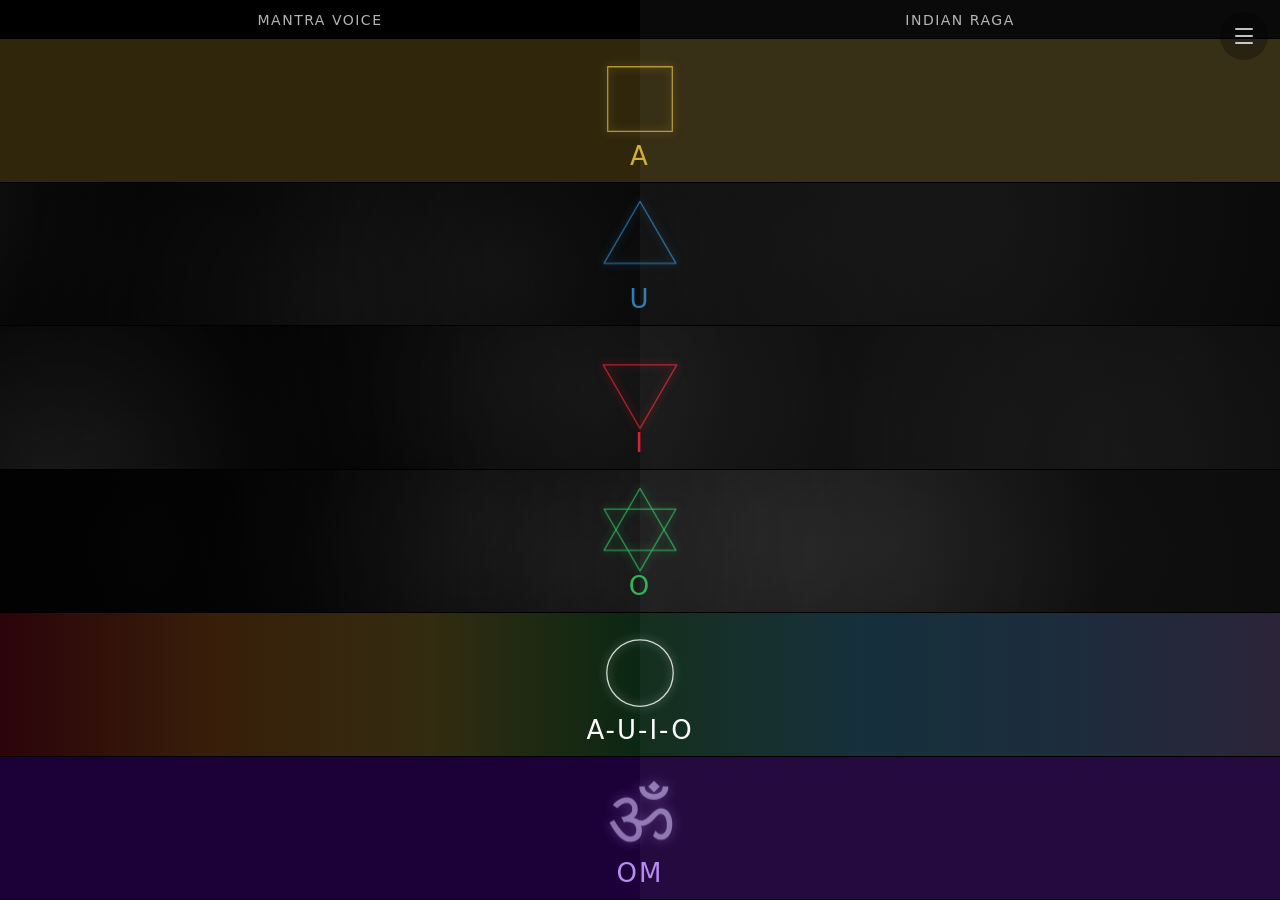
<file: android/app/src/main/assets/web/index.html>
<!doctype html>
<html lang="en">
<head>
<meta charset="utf-8">
<meta name="viewport" content="width=device-width, initial-scale=1, maximum-scale=1, user-scalable=no, viewport-fit=contain">
<title>Mantra Room</title>
<link rel="stylesheet" href="app.css">
</head>
<body>


<!-- EXPLORE: folders, one line each; open one to see its details -->
<section id="home" class="screen">
  <header class="top">
    <button class="icon" id="exploreClose" aria-label="Back">&#10005;</button>
    <div class="title small">Additional modules</div>
    <span class="icon"></span>
  </header>
  <button class="card folder" id="toJourney"><span class="cardTitle">Journey</span><span class="cardLine">The guide that explains everything, then each element in turn</span></button>
  <button class="card folder" id="toBreath"><span class="cardTitle">Pranayama</span><span class="cardLine">Breathing with a ball that grows and rests, with a countdown</span></button>
  <button class="card folder" id="toEdu"><span class="cardTitle">Education</span><span class="cardLine">The philosophy and the natural order of the elements</span></button>
  <button class="card folder" id="toElements">
    <span class="rainbowStripe"></span>
    <span class="cardTitle">Elements</span><span class="cardLine">Six sounds to sing along, one at a time</span></button>
  <button class="card folder" id="toGuide"><span class="cardTitle">Guide</span><span class="cardLine">The chakra toning alone, with visualizations</span></button>
  <button class="card folder" id="toRoom"><span class="cardTitle">Room lights</span><span class="cardLine">Mock-up: the Mantra Room lights breathe with your sound over Bluetooth</span></button>
  <button class="card folder" id="toTimer"><span class="cardTitle">Timer and bell</span><span class="cardLine">How long a session lasts, a soft bell at the end</span></button>
  <button class="card folder" id="toJournal"><span class="cardTitle">Journal</span><span class="cardLine">Your days of practice, on this phone only</span></button>
  <button class="card folder" id="toSettings"><span class="cardTitle">About</span><span class="cardLine">Credits and the version</span></button>
</section>

<!-- EDUCATION: a folder of folders -->
<section id="edu" class="screen">
  <header class="top">
    <button class="icon" id="eduClose" aria-label="Back">&#10005;</button>
    <div class="title small">Education</div>
    <span class="icon"></span>
  </header>
  <button class="card folder" id="toPhilo"><span class="cardTitle">Philosophy</span><span class="cardLine">One white light, the way of the sounds, from vision to voice</span></button>
  <button class="card folder" id="toOrder"><span class="cardTitle">Natural order</span><span class="cardLine">Earth carries water, water feeds fire, fire lifts air</span></button>
</section>

<!-- ROOM LIGHTS: a MOCK-UP, no Bluetooth is used yet -->
<section id="room" class="screen">
  <header class="top">
    <button class="icon" id="roomClose" aria-label="Back">&#10005;</button>
    <div class="title small">Room lights</div>
    <span class="icon"></span>
  </header>
  <div class="mockBadge">MOCK-UP &#183; nothing is sent, no Bluetooth is used yet</div>
  <div class="label">In the Mantra Room the app waits for you. You choose your sound, and the lights (Aputure) take its colour and breathe with it over Bluetooth.</div>
  <div class="roomPreview" id="roomPreview"><canvas class="roomBall" id="roomBall"></canvas></div>
  <div class="roomState" id="roomState">Not connected</div>
  <div class="choice" id="roomLights"></div>
  <button class="card folder" id="roomConnect"><span class="cardTitle">Connect to the room</span><span class="cardLine">Pretends to find four Aputure lights; the preview above is what they would show</span></button>
  <div class="choice" id="roomSounds"></div>
</section>

<!-- TIMER -->
<section id="timer" class="screen">
  <header class="top">
    <button class="icon" id="timerClose" aria-label="Back">&#10005;</button>
    <div class="title small">Timer and bell</div>
    <span class="icon"></span>
  </header>
  <div class="label">Session length; the sound fades and a soft bowl rings at the end</div>
  <div class="choice" id="timerChoice">
    <button data-min="0">Off</button><button data-min="5">5</button><button data-min="10">10</button>
    <button data-min="20">20</button><button data-min="30">30</button><button data-min="45">45</button>
  </div>
  <div class="hint">Plays with the screen off. No account, no internet, nothing leaves the phone.</div>
</section>

<!-- GUIDE -->
<section id="guide" class="screen black">
  <canvas id="milk"></canvas>
  <div class="overlay" id="guideOverlay">
    <div class="ovTop">
      <button class="icon" id="guideClose" aria-label="Close">&#10005;</button>
      <div class="ovTitle" id="presetName"></div>
      <button class="icon small" id="guideTimer" aria-label="Timer"></button>
    </div>
    <div class="ovBottom">
      <div class="progress" id="guideProgress"><div id="guideBar"></div></div>
      <div class="ovRow">
        <span class="time" id="guideTime">0:00</span>
        <button class="play" id="guidePlay" aria-label="Play">Play</button>
        <span class="time" id="guideDur">0:00</span>
      </div>
      <div class="vizBar"><span class="vizLabel">Visualization</span><div class="vizList" id="vizList"></div></div>
      <div class="ovRow small">
        <button class="quiet" id="stylePrev" aria-label="Previous style">&#8249;</button>
        <label class="toggle"><input type="checkbox" id="autoStyle" checked><span></span>Auto</label>
        <button class="quiet" id="styleOpen" aria-label="All styles">All &#8250;</button>
      </div>
    </div>
  </div>
  <div class="sheet" id="styleSheet">
    <div class="sheetHead"><span>Visual style</span><button class="icon" id="styleClose" aria-label="Close">&#10005;</button></div>
    <div class="sheetList" id="styleList"></div>
  </div>
</section>

<!-- ELEMENTS -->
<!-- THE FIRST SCREEN (Marko 10.11.2026: "This should be the first screen ... so user can play any chakra") -->
<section id="elements" class="screen black on">
  <div class="stripes" id="stripes"></div>
  <button class="moreBtn" id="toModules" aria-label="Additional modules"><i></i><i></i><i></i></button>
</section>

<!-- ONE ELEMENT, FULL SCREEN -->
<section id="element" class="screen black">
  <canvas id="elCanvas"></canvas>
  <div class="fpsLine" id="fpsLine"></div>
  <div class="elLabel" id="elLabel"></div>
</section>

<!-- BREATH (Marko 10.11.2026: pranayama and the popular patterns, a countdown for each phase, the circle breathing) -->
<section id="breath" class="screen">
  <header class="top">
    <button class="icon" id="breathClose" aria-label="Close">&#10005;</button>
    <div class="title small">Pranayama</div>
    <button class="icon small" id="breathCue" aria-label="Sound cue">&#9835;</button>
  </header>
  <div class="breathStage">
    <div class="breathCircle" id="breathCircle"></div><div class="breathGlow" id="breathGlow"></div>
    <div class="breathCount"><div class="breathNum" id="breathNum"></div><div class="breathWord" id="breathWord">Tap to begin</div></div>
  </div>
  <div class="breathInfo" id="breathInfo"></div>
  <div class="breathClock" id="breathClock">0:00</div>
  <div class="patternList" id="patternList"></div>
  <div class="customRow hide" id="customRow">
    <label>In<input type="number" min="1" max="20" step="0.5" id="cIn"></label>
    <label>Hold<input type="number" min="0" max="30" step="0.5" id="cH1"></label>
    <label>Out<input type="number" min="1" max="30" step="0.5" id="cOut"></label>
    <label>Hold<input type="number" min="0" max="30" step="0.5" id="cH2"></label>
  </div>
</section>

<!-- NATURAL ORDER (Marko 10.11.2026): the elements stacked as in nature, in the body and in the five-ring pagoda -->
<section id="order" class="screen">
  <header class="top">
    <button class="icon" id="orderClose" aria-label="Close">&#10005;</button>
    <div class="title small">Natural order</div>
    <span class="icon"></span>
  </header>
  <div class="orderIntro">Everything begins with honouring nature: the sun and the moon, the stars, the rivers, the trees. The body is a small universe; what lives outside us lives inside us too.</div>
  <svg class="pagoda" id="pagoda" viewBox="0 0 200 330" role="img" aria-label="The five floors of the elements, earth at the bottom, air and space at the top">
    <defs>
      <linearGradient id="rbw" x1="0" x2="1"><stop offset="0" stop-color="#C8102E"/><stop offset=".17" stop-color="#FF8A2B"/><stop offset=".33" stop-color="#E9C84A"/><stop offset=".5" stop-color="#2FB45A"/><stop offset=".67" stop-color="#38B6EC"/><stop offset=".83" stop-color="#5AA2F0"/><stop offset="1" stop-color="#9F7AE0"/></linearGradient>
      <radialGradient id="wat" cx=".35" cy=".3" r=".8"><stop offset="0" stop-color="#FFFFFF" stop-opacity=".9"/><stop offset=".5" stop-color="#DCE6EA" stop-opacity=".35"/><stop offset="1" stop-color="#DCE6EA" stop-opacity=".12"/></radialGradient>
      <radialGradient id="fir" cx=".5" cy=".8" r=".9"><stop offset="0" stop-color="#FFFFFF"/><stop offset=".6" stop-color="#FFF1D8" stop-opacity=".7"/><stop offset="1" stop-color="#FFF1D8" stop-opacity=".15"/></radialGradient>
      <radialGradient id="om" cx=".5" cy=".5" r=".5"><stop offset="0" stop-color="#7F00FF" stop-opacity=".55"/><stop offset="1" stop-color="#7F00FF" stop-opacity="0"/></radialGradient>
    </defs>
    <circle cx="100" cy="30" r="30" fill="url(#om)"/>
    <g class="floor" data-el="ether"><path d="M100,12 C112,26 112,40 100,48 C88,40 88,26 100,12 Z" fill="url(#rbw)"/></g>
    <g class="floor" data-el="air"><path d="M58,62 Q100,104 142,62 Q100,82 58,62 Z" fill="#FFFFFF" fill-opacity=".06" stroke="#EEF4F1" stroke-opacity=".6"/></g>
    <g class="floor" data-el="fire"><path d="M100,92 L146,164 L54,164 Z" fill="#FFFFFF" fill-opacity=".06" stroke="#FFF1D8" stroke-opacity=".6"/></g>
    <g class="floor" data-el="water"><circle cx="100" cy="206" r="40" fill="#FFFFFF" fill-opacity=".06" stroke="#DCE6EA" stroke-opacity=".6"/></g>
    <g class="floor" data-el="earth"><rect x="46" y="250" width="108" height="72" rx="3" fill="#D4AF37"/></g>
  </svg>
  <div class="orderText">
    <p><b>Earth</b> at the bottom, the ground that carries everything. <b>On earth comes water.</b> Where there is water, <b>fire</b> can burn; where there is fire, <b>air</b> rises. Above them all, open space, and the sound of OM.</p>
    <p>This is how the elements sit in nature, in the body, and in the five-ring pagoda of Japan, one element to each floor in the same order. Every element lives in every other, yet this is their natural order: simple enough for a child, deep enough for a lifetime of looking.</p>
    <p class="dim">Tap a floor to sing its sound.</p>
  </div>
</section>

<!-- PHILOSOPHY -->
<section id="philo" class="screen">
  <header class="top">
    <button class="icon" id="philoClose" aria-label="Back">&#10005;</button>
    <div class="title small">Philosophy</div>
    <span class="icon"></span>
  </header>
  <svg class="prism" viewBox="0 0 320 140" role="img" aria-label="One white light enters a prism and leaves as a rainbow">
    <line x1="0" y1="78" x2="128" y2="66" stroke="#FFFFFF" stroke-width="3" stroke-linecap="round" opacity=".95"/>
    <polygon points="160,14 212,110 108,110" fill="rgba(255,255,255,.06)" stroke="rgba(255,255,255,.75)" stroke-width="2"/>
    <g stroke-width="5" stroke-linecap="round" opacity=".9">
      <line x1="186" y1="66" x2="320" y2="40" stroke="#C8102E"/><line x1="186" y1="68" x2="320" y2="52" stroke="#FF8A2B"/>
      <line x1="186" y1="70" x2="320" y2="64" stroke="#E9C84A"/><line x1="186" y1="72" x2="320" y2="76" stroke="#2FB45A"/>
      <line x1="186" y1="74" x2="320" y2="88" stroke="#38B6EC"/><line x1="186" y1="76" x2="320" y2="100" stroke="#4B0082"/>
      <line x1="186" y1="78" x2="320" y2="112" stroke="#9F7AE0"/>
    </g>
  </svg>
  <div class="panel">
    <div class="pTitle">The elements in the human being</div>
    <div class="aboutText philo">
      <p>The tantric symbols of the elements and the table of their correspondences, after <b>Marin G Vayu, <i>Secret of the 5 Elements</i></b> (Indian, Tantric order: earth, water, fire, wind, ether). In his words, a person has five levels, and each level is governed by one element, which perceives the world through one sense and expresses itself in one way.</p>
      <div class="elCards">
<div class="elCard"><svg class="elSym" viewBox="0 0 40 40" aria-hidden="true" fill="none" stroke="currentColor" stroke-width="1.6" stroke-linejoin="round"><rect x="8" y="8" width="24" height="24"/></svg><div class="elName">Earth</div><dl><dt>Chakra</dt><dd>Muladhara, base of the spine</dd><dt>Level of the person</dt><dd>Physical</dd><dt>Perceives through (input)</dt><dd>Smell</dd><dt>Shows itself as (output)</dt><dd>Actions</dd><dt>Virtue</dt><dd>Practical</dd><dt>Colour in India</dt><dd>Yellow</dd><dt>Numbers</dt><dd>4 and 8</dd></dl></div>
<div class="elCard"><svg class="elSym" viewBox="0 0 40 40" aria-hidden="true" fill="none" stroke="currentColor" stroke-width="1.6" stroke-linejoin="round"><path d="M6 14 A15 15 0 0 0 34 14 A12 11 0 0 1 6 14 Z"/></svg><div class="elName">Water</div><dl><dt>Chakra</dt><dd>Swadisthana, genital area</dd><dt>Level of the person</dt><dd>Emotional</dd><dt>Perceives through (input)</dt><dd>Taste</dd><dt>Shows itself as (output)</dt><dd>Feelings</dd><dt>Virtue</dt><dd>Compassionate</dd><dt>Colour in India</dt><dd>White</dd><dt>Numbers</dt><dd>2 and 6</dd></dl></div>
<div class="elCard"><svg class="elSym" viewBox="0 0 40 40" aria-hidden="true" fill="none" stroke="currentColor" stroke-width="1.6" stroke-linejoin="round"><path d="M6 9 H34 L20 33 Z"/></svg><div class="elName">Fire</div><dl><dt>Chakra</dt><dd>Manipura, navel</dd><dt>Level of the person</dt><dd>Energetic</dd><dt>Perceives through (input)</dt><dd>Sight (colours)</dd><dt>Shows itself as (output)</dt><dd>Words</dd><dt>Virtue</dt><dd>Self-confident</dd><dt>Colour in India</dt><dd>Red</dd><dt>Numbers</dt><dd>1 and 5</dd></dl></div>
<div class="elCard"><svg class="elSym" viewBox="0 0 40 40" aria-hidden="true" fill="none" stroke="currentColor" stroke-width="1.6" stroke-linejoin="round"><path d="M20 5 L33 28 H7 Z M20 35 L7 12 H33 Z"/></svg><div class="elName">Wind (air)</div><dl><dt>Chakra</dt><dd>Anahata, height of the chest</dd><dt>Level of the person</dt><dd>Mental</dd><dt>Perceives through (input)</dt><dd>Touch</dd><dt>Shows itself as (output)</dt><dd>Thoughts</dd><dt>Virtue</dt><dd>Understanding</dd><dt>Colour in India</dt><dd>Blue, grey-blue</dd><dt>Numbers</dt><dd>3 and 7</dd></dl></div>
<div class="elCard"><svg class="elSym" viewBox="0 0 40 40" aria-hidden="true" fill="none" stroke="currentColor" stroke-width="1.6" stroke-linejoin="round"><circle cx="20" cy="20" r="14"/></svg><div class="elName">Ether</div><dl><dt>Chakra</dt><dd>Vishuddhi, throat</dd><dt>Level of the person</dt><dd>Spiritual</dd><dt>Perceives through (input)</dt><dd>Hearing (sound)</dd><dt>Shows itself as (output)</dt><dd>Ideas</dd><dt>Virtue</dt><dd>Intuitive</dd><dt>Colour in India</dt><dd>Black</dd><dt>Numbers</dt><dd>0 and 9</dd></dl></div>
      </div>
      <p>The two chakras above the throat carry no element: Ajna, between the eyebrows, is the Moon, and Sahasrara, at the crown, is the Sun. The author notes that the senses of wind and earth can be swapped by another logic (air carries scents, solid things are touched); his advice is to follow the Hindu tradition if you are unsure, or the logic closest to your own experience. Colours differ from place to place too: find your own.</p>
    </div>
  </div>
  <div class="panel">
    <div class="pTitle">The way of the sounds</div>
    <div class="aboutText philo">
      <p>Everything starts with honouring nature: the sun and the moon, the stars, the rivers, the trees and the birds. The body is a yantra, a small universe; the sun, the moon and the river live in us too.</p>
      <p>Everything begins as <b>vision</b>. In the silence of <b>OM</b>, pure violet, a creative seeing is born.</p>
      <p>Vision flows into <b>Water</b>, U. Water has no colour of its own; it reflects. It is creativity, the creative energy of a human being, the mood within us. Yet water needs ground: without earth it has nowhere to land and cannot move.</p>
      <p><b>Earth</b>, A, is the one true colour: grounding gold. Living matter, the body, our daily work, the joy of being here in a body.</p>
      <p>On that ground <b>Fire</b>, I, is kindled. Not a colour but pure energy: the strength of the body, rising to do the work the vision asks for.</p>
      <p>The work comes home in <b>Air</b>, O. No colour, only connection. Beyond sight we feel one another; the fruit of all work is to serve each other's growth.</p>
      <p>Then the <b>throat</b>, A-U-I-O, gives it a voice in every colour of the rainbow. Yoga names four levels of speech: <b>Vaikhari</b>, the spoken word everybody hears; <b>Madhyama</b>, the inner word of thought and feeling; <b>Pashyanti</b>, the seeing word, an image before words; <b>Para</b>, the silent source. A truth spoken on all four is simple enough for a child of four and deep enough to satisfy a philosopher.</p>
      <p>Sing each vowel on one breath, plainly, and let the next breath come by itself.</p>
    </div>
  </div>
</section>

<!-- JOURNAL -->
<section id="journal" class="screen">
  <header class="top">
    <button class="icon" id="journalClose" aria-label="Back">&#10005;</button>
    <div class="title small">Journal</div>
    <span class="icon"></span>
  </header>
  <div class="streak" id="streak"></div>
  <div class="panel">
    <div class="pTitle">Your practice</div>
    <div id="logSummary"></div>
    <div class="logList" id="logList"></div>
  </div>
</section>

<!-- SETTINGS / ABOUT -->
<section id="settings" class="screen">
  <header class="top">
    <button class="icon" id="settingsClose" aria-label="Close">&#10005;</button>
    <div class="title small">About</div>
    <span class="icon"></span>
  </header>
  <div class="panel">
    <div class="pTitle">What it is</div>
    <div class="aboutText">A sing-along meditation: six songs, one vowel each, A, U, I, O, A-U-I-O and OM. Choose a song, sing its vowel with the melody, and rest in the sound.</div>
  </div>
  <div class="panel">
    <div class="pTitle">Credits</div>
    <div class="aboutText">Chakra toning (raga, held notes) and the element songs: DJ Mantra.
      Visuals: butterchurn (MIT, Jordan Berg), a WebGL MilkDrop engine, with the butterchurn-presets collection
      (MIT; the presets are by the MilkDrop community, their authors in each name).</div>
  </div>
  <div class="panel">
    <div class="pTitle">Web page</div>
    <div class="aboutText"><a class="webLink" id="webLink" href="#">mantraroom.pages.dev</a></div>
  </div>
  <div class="version" id="version"></div>
  <div class="copyright">© 2026 Mantra Productions</div>
</section>

<script src="vendor/butterchurn.min.js"></script>
<script src="vendor/butterchurnPresets.min.js"></script>
<script src="elements.js"></script>
<script src="app.js"></script>
</body>
</html>
</file>
<file: android/app/src/main/assets/web/app.css>
/* Chakra and Elements Toning (Mantra). TRAIL language (MANTRA_MANIFEST language-trail.md): one solid amber action per
   screen, choices as one bar with the chosen part raised, quiet actions as amber words. Chakra colours from
   chakra-colors.md. Margins 16 px on every side inside the system bars (the activity pads by the bars). */
:root{
  --ground:#14161A; --panel:#1C2026; --raised:#2C323A; --line:#2A2F36; --text:#E6E8EA; --dim:#8A9199;
  --amber:#E8A64B;
  --earth:#D4AF37; --water:#DCE6EA; --fire:#FFF1D8; --air:#EEF4F1; --om:#7F00FF;
  /* Marko 10.11.2026: only Earth (gold) and OM (violet) are colours; water reflects, fire is light, air is a haze */
  --rainbow:linear-gradient(90deg,#C8102E,#FF8A2B,#E9C84A,#2FB45A,#38B6EC,#5AA2F0,#9F7AE0);
}
*{box-sizing:border-box;-webkit-tap-highlight-color:transparent}
html,body{margin:0;height:100%;background:var(--ground);color:var(--text);
  font-family:system-ui,-apple-system,"Segoe UI",Roboto,sans-serif;overflow:hidden;user-select:none}
button{font:inherit;color:inherit;background:none;border:0;padding:0;cursor:pointer}
.screen{position:absolute;inset:0;display:none;flex-direction:column;padding:16px;overflow-y:auto}
.screen.on{display:flex}
.screen.black{background:#000;padding:0;overflow:hidden}
.top{display:flex;align-items:center;justify-content:space-between;gap:12px;margin-bottom:8px}
.title{font-size:26px;font-weight:600;line-height:1.15;letter-spacing:.2px}
.title.small{font-size:20px}
.icon{width:44px;height:44px;border-radius:22px;font-size:22px;display:flex;align-items:center;justify-content:center;color:var(--dim)}
.icon.small{width:auto;padding:0 10px;font-size:14px}
.streak{color:var(--dim);font-size:14px;min-height:20px;margin:4px 0 16px}
.card{display:flex;flex-direction:column;align-items:flex-start;gap:6px;width:100%;text-align:left;
  background:var(--panel);border-radius:16px;padding:18px 18px;margin-bottom:12px;border:1px solid var(--line)}
.card.action{background:var(--amber);color:#14161A;border-color:var(--amber)}
.card.action .cardLine{color:#3A2A10}
.cardTitle{font-size:22px;font-weight:600}
.cardLine{font-size:14px;color:var(--dim)}
.cardStripes{display:flex;gap:4px;width:100%}
.cardStripes i{flex:1;height:6px;border-radius:3px}
.c-earth{background:var(--earth)} .c-water{background:var(--water)} .c-fire{background:var(--fire)}
.c-air{background:var(--air)} .c-ether{background:var(--rainbow)}
.label{color:var(--dim);font-size:13px;margin:12px 2px 8px}
.choice{display:flex;background:var(--panel);border-radius:12px;padding:3px;gap:3px;border:1px solid var(--line)}
.choice button{flex:1;padding:11px 0;border-radius:9px;color:var(--dim);font-size:15px;min-height:44px}
.choice button.sel{background:var(--raised);color:var(--text);font-weight:600}
.hint{color:var(--dim);font-size:12px;margin:16px 2px 0;line-height:1.4}
.quiet{color:var(--amber);font-size:15px;padding:10px 6px;min-height:44px}

/* guide */
#milk,#elCanvas{position:absolute;inset:0;width:100%;height:100%;display:block}
.overlay{position:absolute;inset:0;display:flex;flex-direction:column;justify-content:space-between;padding:16px;
  transition:opacity .8s;pointer-events:none}
.overlay.hide{opacity:0}
.overlay>*{pointer-events:auto}
.overlay.hide>*{pointer-events:none}
.ovTop{display:flex;align-items:center;gap:8px;background:rgba(0,0,0,.45);border-radius:22px}
.ovTitle{flex:1;font-size:13px;color:#CCD;white-space:nowrap;overflow:hidden;text-overflow:ellipsis;text-align:center}
.ovBottom{background:rgba(0,0,0,.55);border-radius:16px;padding:12px 12px 6px}
.progress{height:18px;display:flex;align-items:center}
.progress div{height:3px;background:var(--amber);border-radius:2px;width:0}
.progress{background:linear-gradient(var(--raised),var(--raised)) center/100% 3px no-repeat}
.ovRow{display:flex;align-items:center;justify-content:space-between;gap:8px}
.time{font-size:13px;color:var(--dim);min-width:44px;font-variant-numeric:tabular-nums}
.time:last-child{text-align:right}
.play{background:var(--amber);color:#14161A;font-weight:600;border-radius:12px;padding:12px 34px;min-height:48px;font-size:17px}
.toggle{display:flex;align-items:center;gap:8px;color:var(--text);font-size:15px}
.toggle input{display:none}
.toggle span{width:38px;height:22px;border-radius:11px;border:2px solid var(--dim);position:relative}
.toggle span:after{content:"";position:absolute;top:2px;left:2px;width:14px;height:14px;border-radius:7px;background:var(--dim);transition:left .2s}
.toggle input:checked+span{background:var(--amber);border-color:var(--amber)}
.toggle input:checked+span:after{left:18px;background:#14161A}
.sheet{position:absolute;left:16px;right:16px;bottom:16px;top:30%;background:var(--panel);border-radius:16px;
  display:none;flex-direction:column;border:1px solid var(--line)}
.sheet.on{display:flex}
.sheetHead{display:flex;align-items:center;justify-content:space-between;padding:6px 6px 6px 16px;font-weight:600}
.sheetList{overflow-y:auto;padding:0 8px 8px}
.sheetList button{display:flex;justify-content:space-between;width:100%;text-align:left;padding:13px 10px;border-bottom:1px solid var(--line);font-size:15px}
.sheetList button small{color:var(--dim);font-size:12px}
.sheetList button.sel:after{content:"\2713";color:var(--amber)}
.sheetList .group{color:var(--dim);font-size:12px;padding:12px 10px 4px}

/* elements */
.stripes{position:absolute;inset:0;display:flex;flex-direction:column}
.stripe{flex:1;position:relative;overflow:hidden;border-bottom:1px solid #000}
.stripe canvas{position:absolute;inset:0;width:100%;height:100%}
.stripe .sLabel{position:absolute;left:20px;top:50%;transform:translateY(-50%);display:flex;align-items:baseline;gap:14px}
.stripe .vowel{font-size:40px;font-weight:300;letter-spacing:2px}
.stripe .name{font-size:15px;opacity:.85}
.stripe .name small{display:block;font-size:12px;opacity:.7}
.floatClose{position:absolute;right:12px;top:12px;background:rgba(0,0,0,.4)}
.elLabel{position:absolute;left:16px;right:16px;bottom:24px;text-align:center;font-size:15px;color:#DDD;transition:opacity 1.5s}
.elLabel.hide{opacity:0}
.elLabel small{display:block;font-size:13px;color:#AAA;margin-top:6px;line-height:1.45}
.philo p{margin:0 0 10px}
.philo b{color:var(--text);font-weight:600}

/* breath: a soft luminous circle, no hue (air is connection, not a colour) */
#breath{overflow-y:auto}
.breathStage{display:flex;align-items:center;justify-content:center;position:relative;min-height:300px;flex:none}
.breathCircle{width:62vw;height:62vw;max-width:280px;max-height:280px;border-radius:50%;
  background:radial-gradient(circle,rgba(255,255,255,.55),rgba(238,244,241,.18) 55%,rgba(238,244,241,.02) 72%);
  box-shadow:0 0 60px rgba(238,244,241,.12);transform:scale(.5)}
.breathCount{position:absolute;text-align:center}
.breathNum{font-size:64px;font-weight:200;line-height:1;color:#FFF;font-variant-numeric:tabular-nums;min-height:64px}
.breathWord{font-size:18px;color:var(--text);margin-top:6px}
.breathInfo{color:var(--dim);font-size:13px;line-height:1.45;margin:4px 0 6px;text-align:center}
.breathClock{text-align:center;color:var(--dim);margin:2px 0 10px;font-variant-numeric:tabular-nums}
.patternList{display:grid;grid-template-columns:1fr 1fr;gap:8px;margin-bottom:12px}
.patternList button{background:var(--panel);border:1px solid var(--line);border-radius:12px;color:var(--text);padding:10px;text-align:left;font:inherit}
.patternList button small{display:block;color:var(--dim);font-size:12px;margin-top:2px;white-space:normal}
.patternList button.sel{background:#2C323A;border-color:#5A626C}
.customRow{display:flex;gap:8px;margin-bottom:14px}
.customRow.hide{display:none}
.customRow label{flex:1;display:flex;flex-direction:column;font-size:12px;color:var(--dim);gap:4px}
.customRow input{width:100%;background:var(--panel);border:1px solid var(--line);border-radius:8px;color:var(--text);padding:8px;font:inherit;font-size:16px}

/* settings */
.panel{background:var(--panel);border:1px solid var(--line);border-radius:16px;padding:14px 16px;margin-bottom:12px}
.pTitle{font-weight:600;margin-bottom:8px}
.aboutText{color:var(--dim);font-size:14px;line-height:1.5}
.logList{margin-top:8px;font-size:13px;color:var(--dim);max-height:180px;overflow-y:auto}
.logList div{display:flex;justify-content:space-between;padding:4px 0;border-bottom:1px solid var(--line)}
.version{color:#4A5058;font-size:12px;text-align:center;padding:12px}

.cardStripes i.c-water{background:linear-gradient(90deg,rgba(220,230,234,.25),rgba(220,230,234,.85),rgba(220,230,234,.25))!important}
.cardStripes i.c-fire{background:linear-gradient(90deg,rgba(255,241,216,.35),#FFF1D8,rgba(255,241,216,.35))!important}
.cardStripes i.c-air{background:rgba(238,244,241,.35)!important}
.cardStripes i.c-om{background:var(--om)}

#order{overflow-y:auto}
.orderIntro{color:var(--dim);font-size:15px;line-height:1.5;margin:4px 0 8px}
.pagoda{display:block;width:min(62vw,240px);margin:6px auto 4px}
.pagoda .floor{cursor:pointer}
.orderText p{color:#D5D8DC;font-size:15px;line-height:1.55;margin:0 0 10px}
.orderText b{color:var(--text)}
.orderText .dim{color:var(--dim)}
#breathCue{opacity:.45} #breathCue.on{opacity:1;color:#FFF}

/* START: the logotype alone, Play in its heart; soft coloured light falls on it like theatre spotlights on a surface */
#start{background:#07080A;align-items:center;justify-content:center;overflow:hidden;padding:16px}
.spot{position:absolute;border-radius:50%;filter:blur(60px);opacity:.22;pointer-events:none;animation:drift 24s ease-in-out infinite alternate}
.s1{width:70vw;height:70vw;left:-10vw;top:12vh;background:#D4AF37}
.s2{width:60vw;height:60vw;right:-12vw;top:30vh;background:#7F00FF;animation-delay:-6s}
.s3{width:55vw;height:55vw;left:15vw;bottom:8vh;background:#FFF1D8;opacity:.12;animation-delay:-12s}
.s4{width:45vw;height:45vw;right:5vw;top:5vh;background:#38B6EC;opacity:.10;animation-delay:-18s}
@keyframes drift{from{transform:translate(0,0) scale(1)}to{transform:translate(4vw,-3vh) scale(1.08)}}
.startStage{position:relative;width:min(78vw,340px);aspect-ratio:1/1}
.startLogo{width:100%;height:100%;opacity:.82;filter:drop-shadow(0 0 22px rgba(212,175,55,.25)) drop-shadow(0 0 40px rgba(127,0,255,.18)) blur(.4px)}
.startPlay{position:absolute;left:50%;top:50%;width:30%;aspect-ratio:1/1;transform:translate(-50%,-50%);border-radius:50%;
  background:conic-gradient(#C8102E,#FF8A2B,#E9C84A,#2FB45A,#38B6EC,#5AA2F0,#9F7AE0,#C8102E);padding:5px;
  box-shadow:0 0 30px rgba(255,255,255,.18)}
.startPlay span{display:block;width:100%;height:100%;border-radius:50%;background:#101215;position:relative}
.startPlay span:after{content:"";position:absolute;left:38%;top:28%;border-style:solid;border-width:22px 0 22px 36px;
  border-width:calc(min(78vw,340px)*.065) 0 calc(min(78vw,340px)*.065) calc(min(78vw,340px)*.105);border-color:transparent transparent transparent #F4F7F8}
.startNow{position:absolute;bottom:96px;left:16px;right:16px;text-align:center;color:#AEB4BB;font-size:15px;min-height:20px}
.explore{position:absolute;bottom:24px;left:50%;transform:translateX(-50%);color:#8A9199;font-size:15px;padding:12px 18px;min-height:44px;letter-spacing:.3px}
.card.folder .cardTitle{font-size:20px}
/* breath: grey when small, the pattern's own soft glowing colour as it grows */
.breathCircle{background:radial-gradient(circle,rgba(150,155,160,.30),rgba(130,135,140,.10) 55%,rgba(130,135,140,.02) 72%)!important}
.breathGlow{position:absolute;width:62vw;height:62vw;max-width:280px;max-height:280px;border-radius:50%;opacity:0;transform:scale(.5);filter:blur(6px);pointer-events:none}

/* the rainbow principle (Marko 10.11.2026): one white light breaks into the rainbow; labels in a row take the rainbow
   from left to right; a title gets one continuous rainbow stripe, never colours per word */
.rainbowStripe{display:block;width:100%;height:6px;border-radius:3px;background:linear-gradient(90deg,#C8102E,#FF8A2B,#E9C84A,#2FB45A,#38B6EC,#4B0082,#9F7AE0)}
.prism{display:block;width:100%;max-width:420px;margin:4px auto 14px}
.vizBar{display:flex;align-items:center;gap:10px;margin:6px 0 2px;min-width:0}
.vizLabel{color:#9AA1A9;font-size:13px;flex:none}
.vizList{display:flex;gap:14px;overflow-x:auto;scrollbar-width:none;padding:8px 2px;min-width:0}
.vizList::-webkit-scrollbar{display:none}
.vizList button{flex:none;font-size:15px;white-space:nowrap;opacity:.75;padding:4px 0;border-bottom:2px solid transparent}
.vizList button.sel{opacity:1;border-bottom-color:currentColor;font-weight:600}
.ovRow.small{margin-top:2px}
#element{transition:background 1.2s}
.elLabel{background:rgba(0,0,0,.45);border-radius:14px;padding:10px 14px;color:#F2F2F2}
/* while a song plays the controls come down gently and leave gently (Marko 10.11.2026) */
.overlay{transition:opacity 1.6s ease!important}
.modulesBtn{position:absolute;bottom:24px;left:50%;transform:translateX(-50%);display:flex;flex-direction:column;align-items:center;justify-content:center;gap:8px;
  width:112px;height:112px;border-radius:18px;background:rgba(255,255,255,.04);border:1px solid rgba(255,255,255,.12);color:#AEB4BB;font-size:13px;line-height:1.2;text-align:center;padding:10px}
.modulesBtn .mIcon{width:28px;height:4px;border-radius:2px;background:linear-gradient(90deg,#C8102E,#FF8A2B,#E9C84A,#2FB45A,#38B6EC,#4B0082,#9F7AE0);box-shadow:0 7px 0 rgba(255,255,255,.18),0 -7px 0 rgba(255,255,255,.18)}
.startLogo{opacity:.9!important;filter:drop-shadow(0 0 26px rgba(127,0,255,.30)) drop-shadow(0 0 50px rgba(212,175,55,.18))!important}
.startStage{margin-top:-120px}
.startPlay{padding:3px!important;background:conic-gradient(#C8102E,#FF8A2B,#E9C84A,#2FB45A,#38B6EC,#4B0082,#9F7AE0,#C8102E)!important;opacity:.95}
.startPlay span{background:rgba(16,18,21,.72)!important}

/* the one quiet entry on the first screen: three thin lines, top right (Additional modules) */
.moreBtn{position:absolute;top:12px;right:12px;width:48px;height:48px;border-radius:24px;background:rgba(0,0,0,.28);display:flex;flex-direction:column;align-items:center;justify-content:center;gap:5px;z-index:5}
.moreBtn i{display:block;width:18px;height:2px;border-radius:1px;background:rgba(255,255,255,.75)}

.copyright{text-align:center;color:var(--dim);font-size:12px;margin:10px 0 18px;white-space:normal}

.mockBadge{margin:8px 16px;padding:6px 10px;border:1px solid rgba(255,255,255,.35);border-radius:8px;font-size:12px;letter-spacing:.08em;text-align:center;color:#e0c060}
.roomPreview{margin:12px auto;width:min(70vw,300px);aspect-ratio:1;background:#000;border-radius:16px;overflow:hidden}
.roomBall{width:100%;height:100%}
.roomState{text-align:center;opacity:.8;margin:4px 16px;font-size:14px}
#roomLights{flex-wrap:wrap}

/* split stripes: two halves, no gap, the symbol on the seam */
.stripe{display:flex}
.stripe .half{position:relative;flex:1 1 50%;display:flex;flex-direction:column;align-items:center;justify-content:center;gap:4px;height:100%;padding:0;background:transparent}
.stripe .half.voice{padding-right:13vw}
.stripe .half.raga{padding-left:13vw;background:rgba(255,255,255,.04)}
.stripe .half .vowel{font-size:34px;font-weight:300;letter-spacing:2px;line-height:1}
.stripe .half .cap{font-size:13px;opacity:.85;text-align:center}
.stripe .half.soon{opacity:.4}
.fpsLine{position:absolute;left:0;right:0;top:calc(env(safe-area-inset-top,0px) + 8px);text-align:center;font-size:11px;color:rgba(255,255,255,.35);pointer-events:none}

.elCards{display:flex;flex-direction:column;gap:12px;margin:10px 0}
.elCard{border:1px solid var(--line);border-radius:12px;padding:12px 14px;display:grid;grid-template-columns:48px 1fr;column-gap:12px;align-items:center}
.elSym{width:44px;height:44px;color:#D9C27A}
.elName{font-size:18px}
.elCard dl{grid-column:1 / -1;margin:8px 0 0;display:grid;grid-template-columns:minmax(0,40%) minmax(0,60%);gap:4px 10px;font-size:14px}
.elCard dt{opacity:.65}.elCard dd{margin:0;overflow-wrap:anywhere}

/* column titles once at the top; one letter per row under its symbol (Marko 10.11.2026: no echoed text) */
.colHead{flex:0 0 auto;display:flex;background:#000;border-bottom:1px solid #000}
.colHead span{flex:1 1 50%;text-align:center;padding:12px 0 10px;font-size:14px;letter-spacing:1.5px;text-transform:uppercase;color:rgba(240,240,245,.75)}
.colHead span:last-child{background:rgba(255,255,255,.04)}
.stripe .half.voice,.stripe .half.raga{padding:0}
.stripe .rowVowel{position:absolute;left:50%;bottom:9%;transform:translateX(-50%);font-size:26px;font-weight:300;letter-spacing:2px;line-height:1;pointer-events:none}

.webLink{color:#B58CF0;text-decoration:underline;text-underline-offset:3px;padding:6px 0;display:inline-block}
</file>
